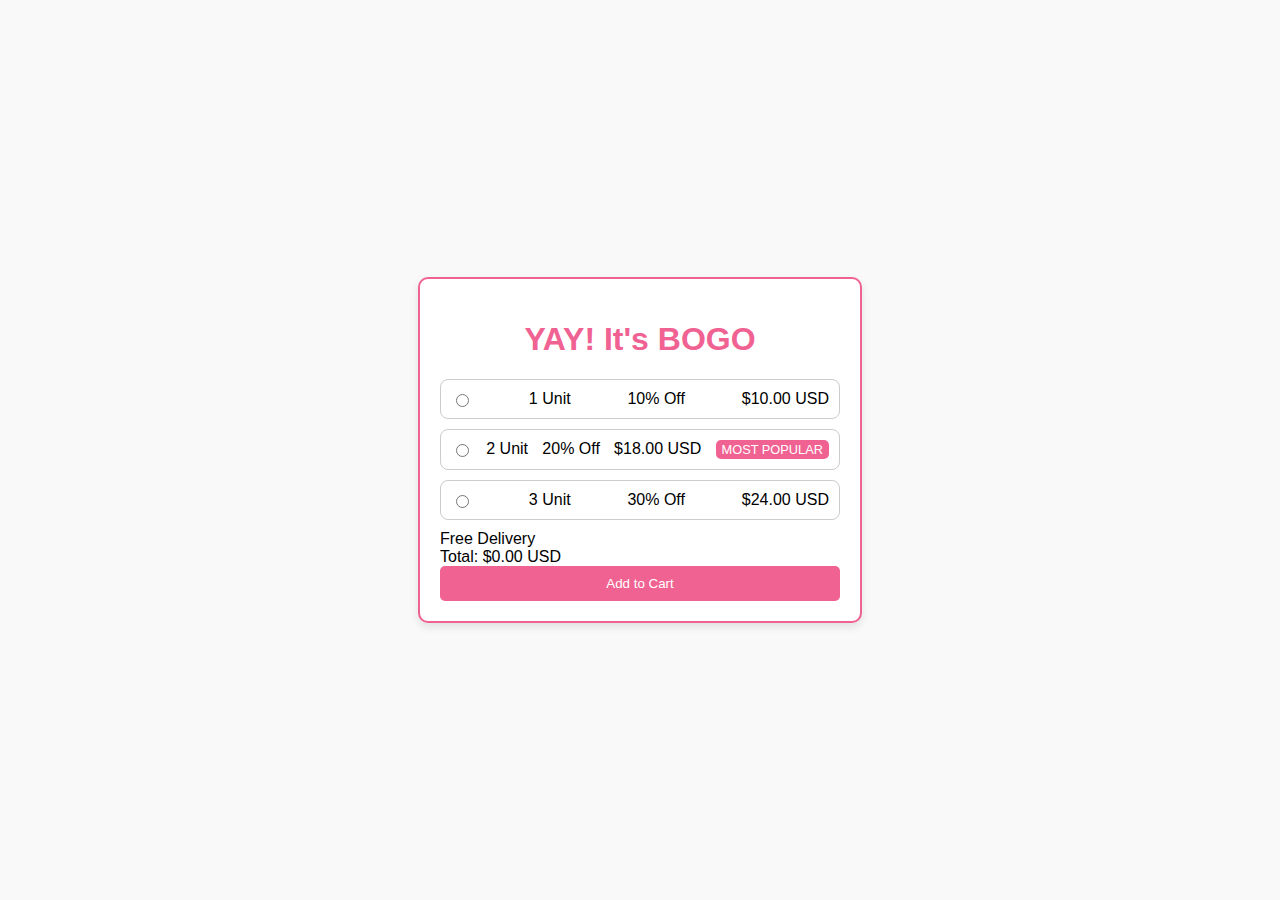
<file: index.html>
<!DOCTYPE html>
<html lang="en">
<head>
  <meta charset="UTF-8">
  <meta name="viewport" content="width=device-width, initial-scale=1.0">
  <title>Expandable Boxes</title>
  <link rel="stylesheet" href="styles.css">
</head>
<body>
  <div class="container">
    <h1>YAY! It's BOGO</h1>
    
    <!-- Box 1 -->
    <div class="box" data-price="10.00">
      <div class="header">
        <input type="radio" name="selection" id="unit1">
        <label for="unit1">1 Unit</label>
        <span>10% Off</span>
        <span class="price">$10.00 USD</span>
      </div>
    </div>

    <!-- Box 2 -->
    <div class="box" data-price="18.00">
      <div class="header">
        <input type="radio" name="selection" id="unit2">
        <label for="unit2">2 Unit</label>
        <span>20% Off</span>
        <span class="price">$18.00 USD</span>
        <span class="most-popular">MOST POPULAR</span>
      </div>
      <div class="content">
        <div class="dropdown">
          <label for="size1">Size:</label>
          <select id="size1">
            <option>S</option>
            <option>M</option>
            <option>L</option>
          </select>
        </div>
        <div class="dropdown">
          <label for="color1">Color:</label>
          <select id="color1">
            <option>Black</option>
            <option>White</option>
            <option>Blue</option>
          </select>
        </div>
        <div class="dropdown">
          <label for="size2">Size:</label>
          <select id="size2">
            <option>S</option>
            <option>M</option>
            <option>L</option>
          </select>
        </div>
        <div class="dropdown">
          <label for="color2">Color:</label>
          <select id="color2">
            <option>Black</option>
            <option>White</option>
            <option>Blue</option>
          </select>
        </div>
      </div>
    </div>

    <!-- Box 3 -->
    <div class="box" data-price="24.00">
      <div class="header">
        <input type="radio" name="selection" id="unit3">
        <label for="unit3">3 Unit</label>
        <span>30% Off</span>
        <span class="price">$24.00 USD</span>
      </div>
    </div>

    <!-- Footer -->
    <div class="footer">
      <span>Free Delivery</span>
      <div>Total: $<span id="total">0.00</span> USD</div>
      <button>Add to Cart</button>
    </div>
  </div>
  <script src="script.js"></script>
</body>
</html>
</file>
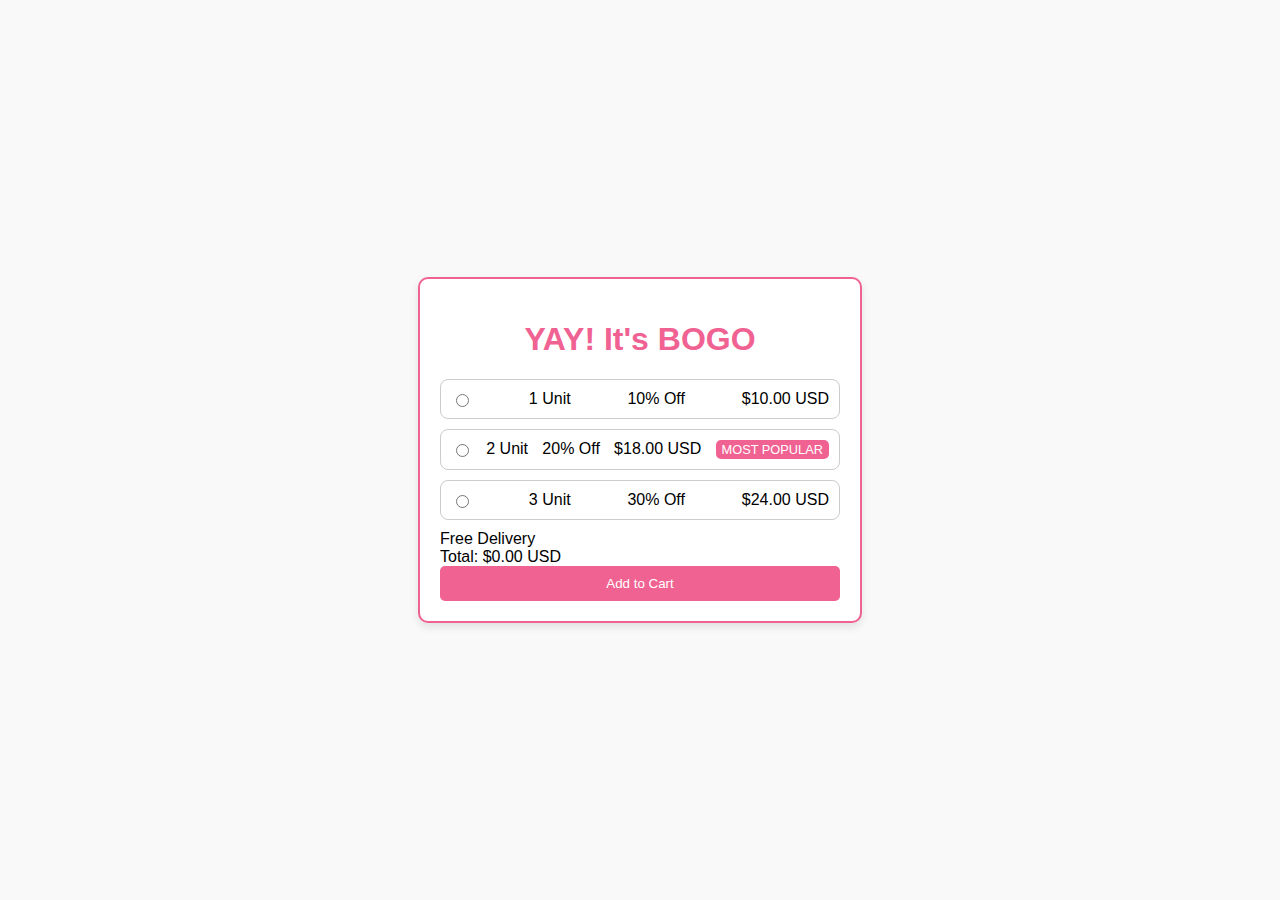
<file: Bogo/index.html>
<!DOCTYPE html>
<html lang="en">
<head>
  <meta charset="UTF-8">
  <meta name="viewport" content="width=device-width, initial-scale=1.0">
  <title>Expandable Boxes</title>
  <link rel="stylesheet" href="styles.css">
</head>
<body>
  <div class="container">
    <h1>YAY! It's BOGO</h1>
    
    <!-- Box 1 -->
    <div class="box" data-price="10.00">
      <div class="header">
        <input type="radio" name="selection" id="unit1">
        <label for="unit1">1 Unit</label>
        <span>10% Off</span>
        <span class="price">$10.00 USD</span>
      </div>
    </div>

    <!-- Box 2 -->
    <div class="box" data-price="18.00">
      <div class="header">
        <input type="radio" name="selection" id="unit2">
        <label for="unit2">2 Unit</label>
        <span>20% Off</span>
        <span class="price">$18.00 USD</span>
        <span class="most-popular">MOST POPULAR</span>
      </div>
      <div class="content">
        <div class="dropdown">
          <label for="size1">Size:</label>
          <select id="size1">
            <option>S</option>
            <option>M</option>
            <option>L</option>
          </select>
        </div>
        <div class="dropdown">
          <label for="color1">Color:</label>
          <select id="color1">
            <option>Black</option>
            <option>White</option>
            <option>Blue</option>
          </select>
        </div>
        <div class="dropdown">
          <label for="size2">Size:</label>
          <select id="size2">
            <option>S</option>
            <option>M</option>
            <option>L</option>
          </select>
        </div>
        <div class="dropdown">
          <label for="color2">Color:</label>
          <select id="color2">
            <option>Black</option>
            <option>White</option>
            <option>Blue</option>
          </select>
        </div>
      </div>
    </div>

    <!-- Box 3 -->
    <div class="box" data-price="24.00">
      <div class="header">
        <input type="radio" name="selection" id="unit3">
        <label for="unit3">3 Unit</label>
        <span>30% Off</span>
        <span class="price">$24.00 USD</span>
      </div>
    </div>

    <!-- Footer -->
    <div class="footer">
      <span>Free Delivery</span>
      <div>Total: $<span id="total">0.00</span> USD</div>
      <button>Add to Cart</button>
    </div>
  </div>
  <script src="script.js"></script>
</body>
</html>
</file>
<file: styles.css>
/* styles.css */
body {
    font-family: Arial, sans-serif;
    margin: 0;
    padding: 0;
    display: flex;
    justify-content: center;
    align-items: center;
    background-color: #f9f9f9;
    height: 100vh;
  }
  
  .container {
    width: 400px;
    background: white;
    border: 2px solid #f06292;
    border-radius: 10px;
    padding: 20px;
    box-shadow: 0 4px 8px rgba(0, 0, 0, 0.1);
  }
  
  h1 {
    text-align: center;
    color: #f06292;
  }
  
  .box {
    margin: 10px 0;
    border: 1px solid #ccc;
    border-radius: 8px;
    padding: 10px;
    transition: all 0.3s ease;
  }
  
  .box.active {
    border-color: #f06292;
  }
  
  .header {
    display: flex;
    align-items: center;
    justify-content: space-between;
    cursor: pointer;
  }
  
  .most-popular {
    background: #f06292;
    color: white;
    font-size: 0.8rem;
    padding: 2px 6px;
    border-radius: 5px;
  }
  
  .content {
    display: none;
    padding: 10px;
    border-top: 1px solid #ccc;
  }
  
  .box.active .content {
    display: block;
  }
  
  .dropdown {
    margin: 5px 0;
  }
  
  footer {
    text-align: center;
  }
  
  button {
    width: 100%;
    background: #f06292;
    color: white;
    border: none;
    padding: 10px;
    border-radius: 5px;
    cursor: pointer;
  }
</file>
<file: Bogo/styles.css>
/* styles.css */
body {
    font-family: Arial, sans-serif;
    margin: 0;
    padding: 0;
    display: flex;
    justify-content: center;
    align-items: center;
    background-color: #f9f9f9;
    height: 100vh;
  }
  
  .container {
    width: 400px;
    background: white;
    border: 2px solid #f06292;
    border-radius: 10px;
    padding: 20px;
    box-shadow: 0 4px 8px rgba(0, 0, 0, 0.1);
  }
  
  h1 {
    text-align: center;
    color: #f06292;
  }
  
  .box {
    margin: 10px 0;
    border: 1px solid #ccc;
    border-radius: 8px;
    padding: 10px;
    transition: all 0.3s ease;
  }
  
  .box.active {
    border-color: #f06292;
  }
  
  .header {
    display: flex;
    align-items: center;
    justify-content: space-between;
    cursor: pointer;
  }
  
  .most-popular {
    background: #f06292;
    color: white;
    font-size: 0.8rem;
    padding: 2px 6px;
    border-radius: 5px;
  }
  
  .content {
    display: none;
    padding: 10px;
    border-top: 1px solid #ccc;
  }
  
  .box.active .content {
    display: block;
  }
  
  .dropdown {
    margin: 5px 0;
  }
  
  footer {
    text-align: center;
  }
  
  button {
    width: 100%;
    background: #f06292;
    color: white;
    border: none;
    padding: 10px;
    border-radius: 5px;
    cursor: pointer;
  }
</file>
